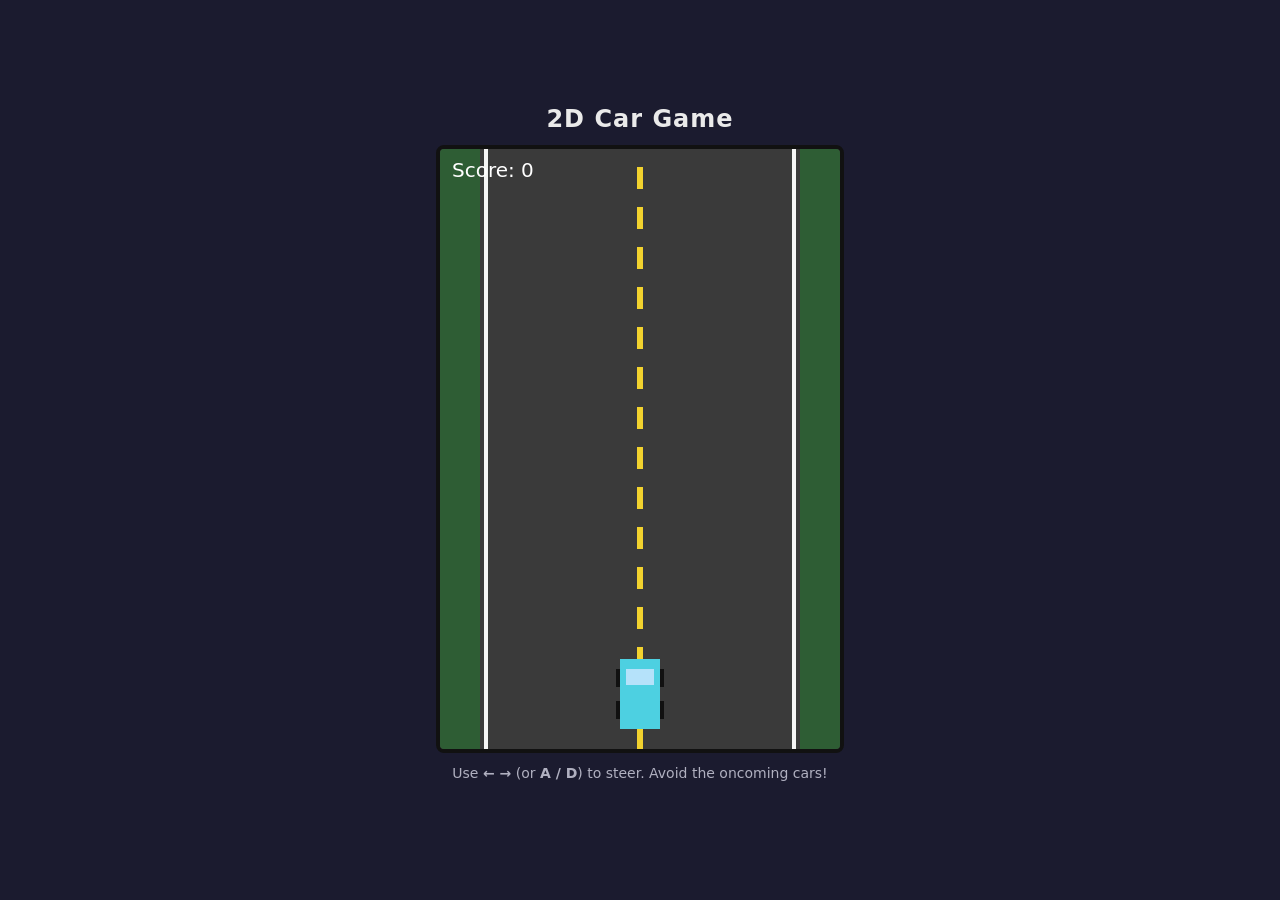
<file: index.html>
<!DOCTYPE html>
<html lang="en">
<head>
  <meta charset="UTF-8" />
  <title>2D Car Game</title>
  <meta http-equiv="refresh" content="0; url=./2D-car%20game/index.html" />
</head>
<body>
  <p>Loading the <a href="./2D-car%20game/index.html">2D Car Game</a>&hellip;</p>
</body>
</html>
</file>
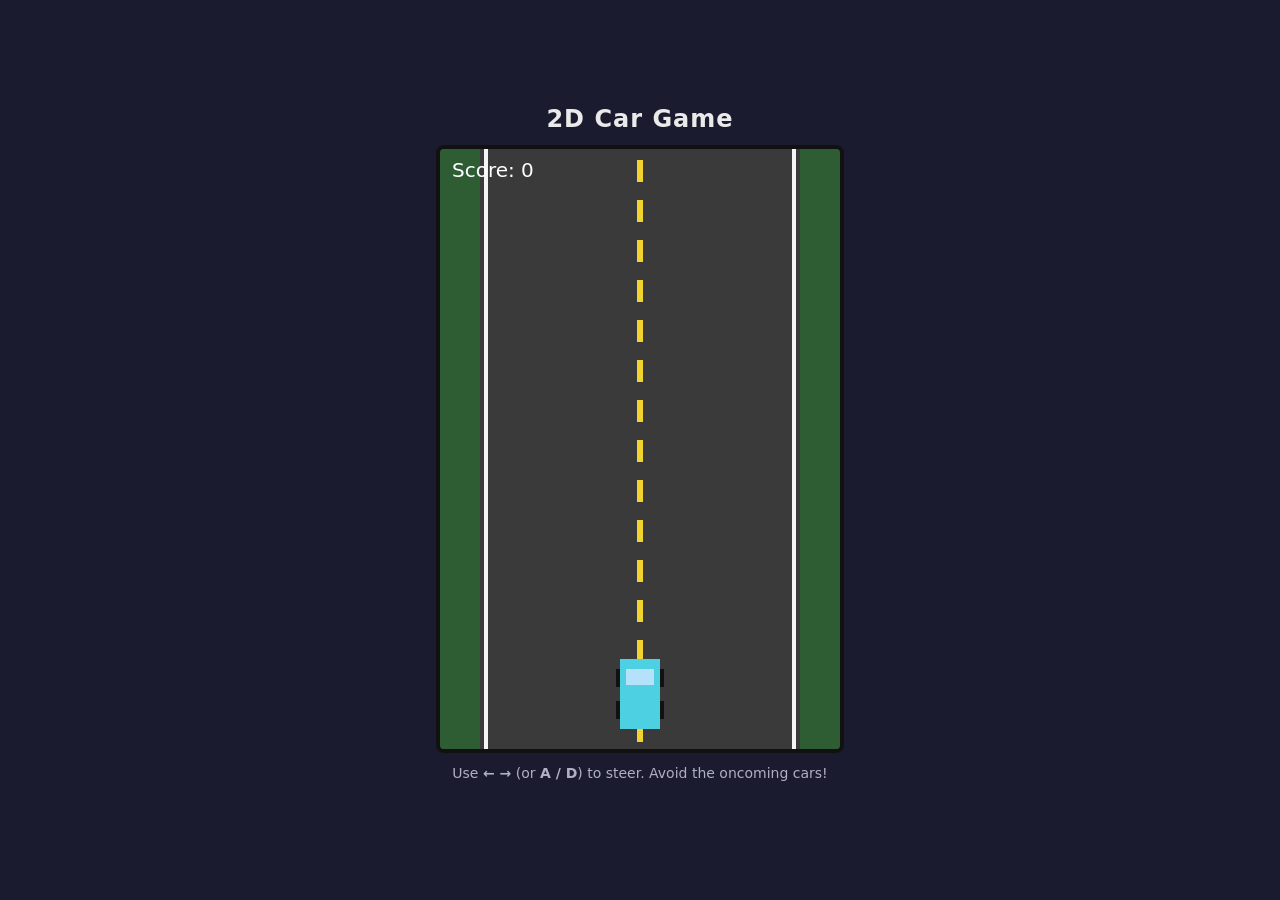
<file: 2D-car game/index.html>
<!DOCTYPE html>
<html lang="en">
<head>
  <meta charset="UTF-8" />
  <meta name="viewport" content="width=device-width, initial-scale=1.0" />
  <title>2D Car Game</title>
  <link rel="stylesheet" href="style.css" />
</head>
<body>
  <div class="game-wrap">
    <h1>2D Car Game</h1>
    <canvas id="game" width="400" height="600"></canvas>
    <p class="hint">Use <strong>&larr; &rarr;</strong> (or <strong>A / D</strong>) to steer. Avoid the oncoming cars!</p>
  </div>
  <script src="game.js"></script>
</body>
</html>
</file>
<file: 2D-car game/style.css>
* {
  box-sizing: border-box;
}

body {
  margin: 0;
  min-height: 100vh;
  display: flex;
  align-items: center;
  justify-content: center;
  background: #1b1b2f;
  font-family: system-ui, -apple-system, Segoe UI, Roboto, sans-serif;
  color: #eaeaea;
}

.game-wrap {
  text-align: center;
}

h1 {
  margin: 0 0 12px;
  font-size: 24px;
  letter-spacing: 1px;
}

canvas {
  background: #3a3a3a;
  border: 4px solid #111;
  border-radius: 8px;
  display: block;
  touch-action: none;
}

.hint {
  margin-top: 12px;
  font-size: 14px;
  color: #b0b0c0;
}
</file>
